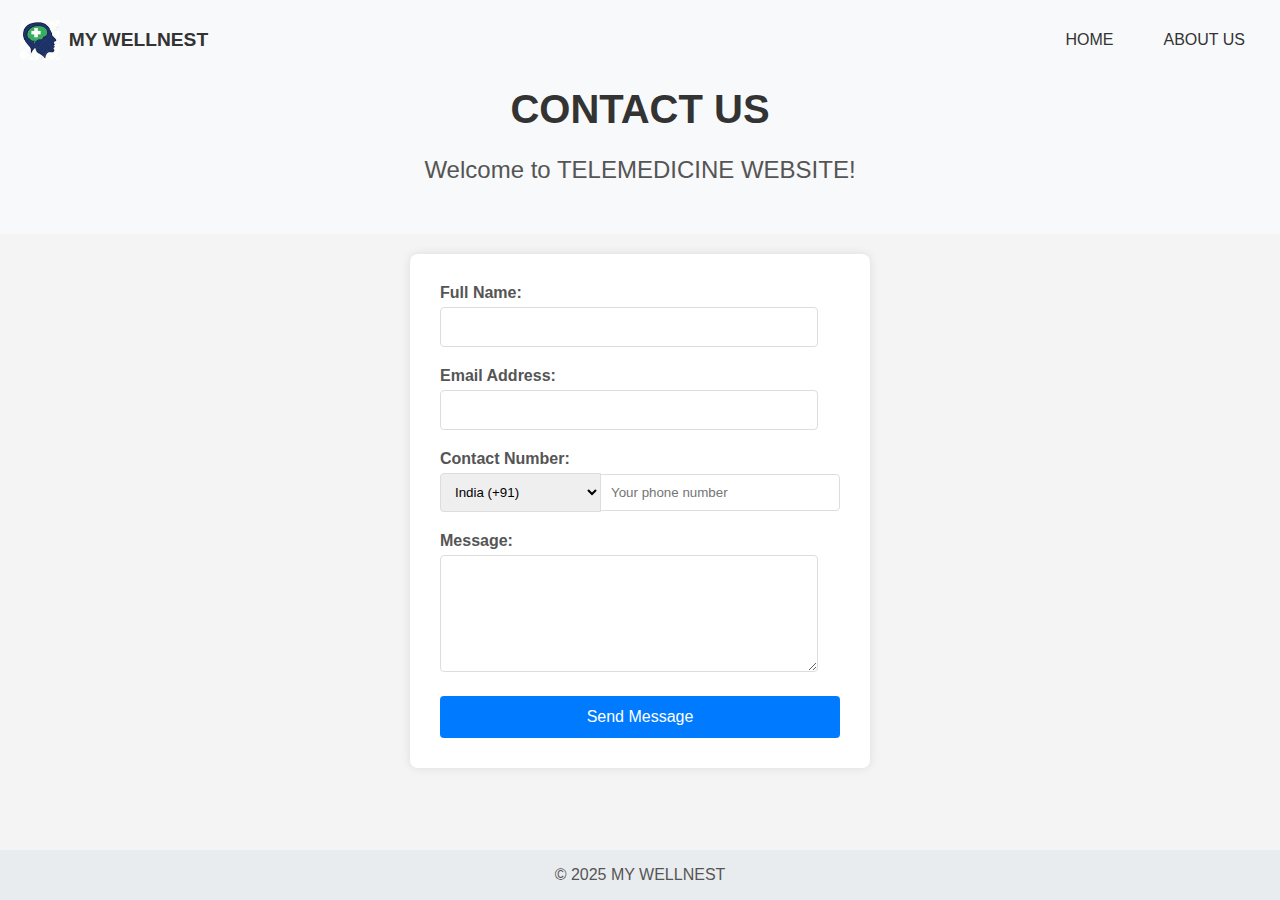
<file: contact-us.html>
<!DOCTYPE html>
<html lang="en">
<head>
    <meta charset="UTF-8">
    <meta name="viewport" content="width=device-width, initial-scale=1.0">
    <title>Contact Us</title>
    <style>
        body {
            font-family: sans-serif;
            margin: 0;
            padding: 0;
            background-color: #f4f4f4;
            color: #333;
        }

     
        header {
            background-color: #f8f9fa;
            padding: 20px;
        }

        .header-top {
            display: flex;
            justify-content: space-between;
            align-items: center;
            margin-bottom: 20px;
        }

        .logo {
            display: flex;
            align-items: center;
        }

        .logo img {
            height: 40px;
            margin-right: 10px;
        }

        .logo span {
            font-weight: bold;
            font-size: 1.2em;
        }

        .main-nav ul {
            list-style: none;
            padding: 0;
            margin: 0;
            display: flex;
        }

        .main-nav li {
            margin-left: 20px;
        }

        .main-nav a {
            text-decoration: none;
            color: #333;
            padding: 10px 15px;
            border-radius: 5px;
        }

        .main-nav a:hover,
        .main-nav a.active {
            background-color: #5cb85c;
            color: white;
        }

        .contact-heading {
            font-size: 2.5em;
            text-align: center;
        }

        .breadcrumb {
            text-align: right;
            color: #777;
            font-size: 0.9em;
            margin-bottom: 15px;
        }

        .breadcrumb a {
            color: #007bff;
            text-decoration: none;
        }

        .welcome-text {
            font-size: 1.5em;
            color: #555;
            margin-bottom: 30px;
        }

      
        .contact-container {
            background-color: #fff;
            padding: 30px;
            border-radius: 8px;
            box-shadow: 0 0 10px rgba(0, 0, 0, 0.1);
            width: 400px;
            margin: 20px auto 20px;
        }

        h1 {
            text-align: center;
            margin-bottom: 20px;
            color: #333;
        }

        .form-group {
            margin-bottom: 20px;
        }

        label {
            display: block;
            margin-bottom: 5px;
            color: #555;
            font-weight: bold;
        }

        input[type="text"],
        input[type="email"],
        textarea {
            width: calc(100% - 22px);
            padding: 10px;
            border: 1px solid #ddd;
            border-radius: 4px;
            box-sizing: border-box;
            font-size: 16px;
        }

        textarea {
            resize: vertical;
            min-height: 100px;
        }

        button[type="submit"] {
            background-color: #007bff;
            color: white;
            padding: 12px 20px;
            border: none;
            border-radius: 4px;
            cursor: pointer;
            font-size: 16px;
            width: 100%;
            transition: background-color 0.3s ease;
        }

        button[type="submit"]:hover {
            background-color: #0056b3;
        }

        .phone-container {
            display: flex;
            align-items: center;
        }

        #countryCode {
            padding: 10px;
            border: 1px solid #ddd;
            border-radius: 4px 0 0 4px;
            margin-right: -1px;
        }

        #phone {
            padding: 10px;
            border: 1px solid #ddd;
            border-radius: 0 4px 4px 0;
            flex-grow: 1;
        }

        footer {
            text-align: center;
            background-color: #e9ecef;
            color: #555;
            position: fixed;
            bottom: 0;
            width: 100%;
        }

      
        .flash-messages-container {
            position: fixed;
            top: 20px;
            left: 50%;
            transform: translateX(-50%);
            z-index: 1000;
            width: 80%;
            max-width: 600px;
        }

        .flash-message {
            padding: 15px;
            margin-bottom: 10px;
            border-radius: 5px;
            opacity: 0.95;
            display: flex;
            justify-content: space-between;
            align-items: center;
        }

        .flash-message.success {
            background-color: #d4edda;
            color: #155724;
            border: 1px solid #c3e6cb;
        }

        .flash-message.error {
            background-color: #f8d7da;
            color: #721c24;
            border: 1px solid #f5c6cb;
        }

        .flash-message button {
            background: none;
            border: none;
            color: inherit;
            font-size: 1.2em;
            cursor: pointer;
            margin-left: 10px;
        }
    </style>
</head>
<body>
    <header>
        <div class="header-top">
            <div class="logo">
                <img src="images/Mental-Health-Logo-final.jpg" alt="MY WELLNEST">
                <span>MY WELLNEST</span>
            </div>
            <nav class="main-nav">
                <ul>
                    <li><a href="index.html">HOME</a></li>
                    <li><a href="about.html">ABOUT US</a></li>
                </ul>
            </nav>
        </div>
        <h1 class="contact-heading">CONTACT US</h1>
            <center><p class="welcome-text">Welcome to TELEMEDICINE WEBSITE!</p></center>
    </header>

    <div class="flash-messages-container">
        </div>

    <div class="contact-container">
        <form id="contact-form">
            <div class="form-group">
                <label for="fullname">Full Name:</label>
                <input type="text" id="fullname" name="fullname" required>
            </div>
            <div class="form-group">
                <label for="email">Email Address:</label>
                <input type="email" id="email" name="email" required>
            </div>
            <div class="form-group">
                <label for="phone">Contact Number:</label>
                <div class="phone-container">
                    <select id="countryCode" name="countryCode">
                        <option data-countryCode="IN" value="+91" selected>India (+91)</option>
                        <option data-countryCode="US" value="+1">USA (+1)</option>
                        <option data-countryCode="GB" value="+44">UK (+44)</option>
                        <option data-countryCode="CA" value="+1">Canada (+1)</option>
                        <option data-countryCode="AU" value="+61">Australia (+61)</option>
                        <option data-countryCode="DE" value="+49">Germany (+49)</option>
                        <option data-countryCode="FR" value="+33">France (+33)</option>
                        <option data-countryCode="JP" value="+81">Japan (+81)</option>
                        <option data-countryCode="CN" value="+86">China (+86)</option>
                        <option data-countryCode="BR" value="+55">Brazil (+55)</option>
                        <option data-countryCode="ZA" value="+27">South Africa (+27)</option>
                        <option data-countryCode="NG" value="+234">Nigeria (+234)</option>
                        <option data-countryCode="EG" value="+20">Egypt (+20)</option>
                        <option data-countryCode="SA" value="+966">Saudi Arabia (+966)</option>
                        <option data-countryCode="MX" value="+52">Mexico (+52)</option>
                        <option data-countryCode="ID" value="+62">Indonesia (+62)</option>
                        <option data-countryCode="TR" value="+90">Turkey (+90)</option>
                        <option data-countryCode="RU" value="+7">Russia (+7)</option>
                        <option data-countryCode="PK" value="+92">Pakistan (+92)</option>
                        <option data-countryCode="BD" value="+880">Bangladesh (+880)</option>
                    </select>
                    <input type="tel" id="phone" name="phone" placeholder="Your phone number">
                </div>
            </div>
            <div class="form-group">
                <label for="message">Message:</label>
                <textarea id="message" name="message" rows="5" required></textarea>
            </div>
            <button type="submit">Send Message</button>
        </form>
    </div>

    <footer>
        <p>&copy; 2025 MY WELLNEST</p>
    </footer>

    <script>
        document.addEventListener('DOMContentLoaded', function() {
            const contactForm = document.getElementById('contact-form');
            const flashContainer = document.querySelector('.flash-messages-container');

            contactForm.addEventListener('submit', function(event) {
                event.preventDefault(); 
                const fullnameInput = document.getElementById('fullname');
                const emailInput = document.getElementById('email');
                const countryCodeSelect = document.getElementById('countryCode');
                const phoneInput = document.getElementById('phone');
                const messageInput = document.getElementById('message');

                const fullname = fullnameInput.value;
                const email = emailInput.value;
                const countryCode = countryCodeSelect.value;
                const phone = phoneInput.value;
                const message = messageInput.value;

                console.log('Full Name:', fullname);
                console.log('Email:', email);
                console.log('Country Code:', countryCode);
                console.log('Phone Number:', phone);
                console.log('Message:', message);

                const messageDiv = document.createElement('div');
                messageDiv.classList.add('flash-message', 'success');
                messageDiv.innerHTML = `<span>Your message has been sent successfully!</span> <button onclick="this.parentNode.remove()">×</button>`;
                flashContainer.appendChild(messageDiv);

                setTimeout(() => {
                    if (messageDiv.parentNode) {
                        messageDiv.remove();
                    }
                }, 5000);

                setTimeout(() => {
                    window.location.href = 'index.html'; 
                }, 2000);

              
            });
        });
    </script>
</body>
</html>
</file>
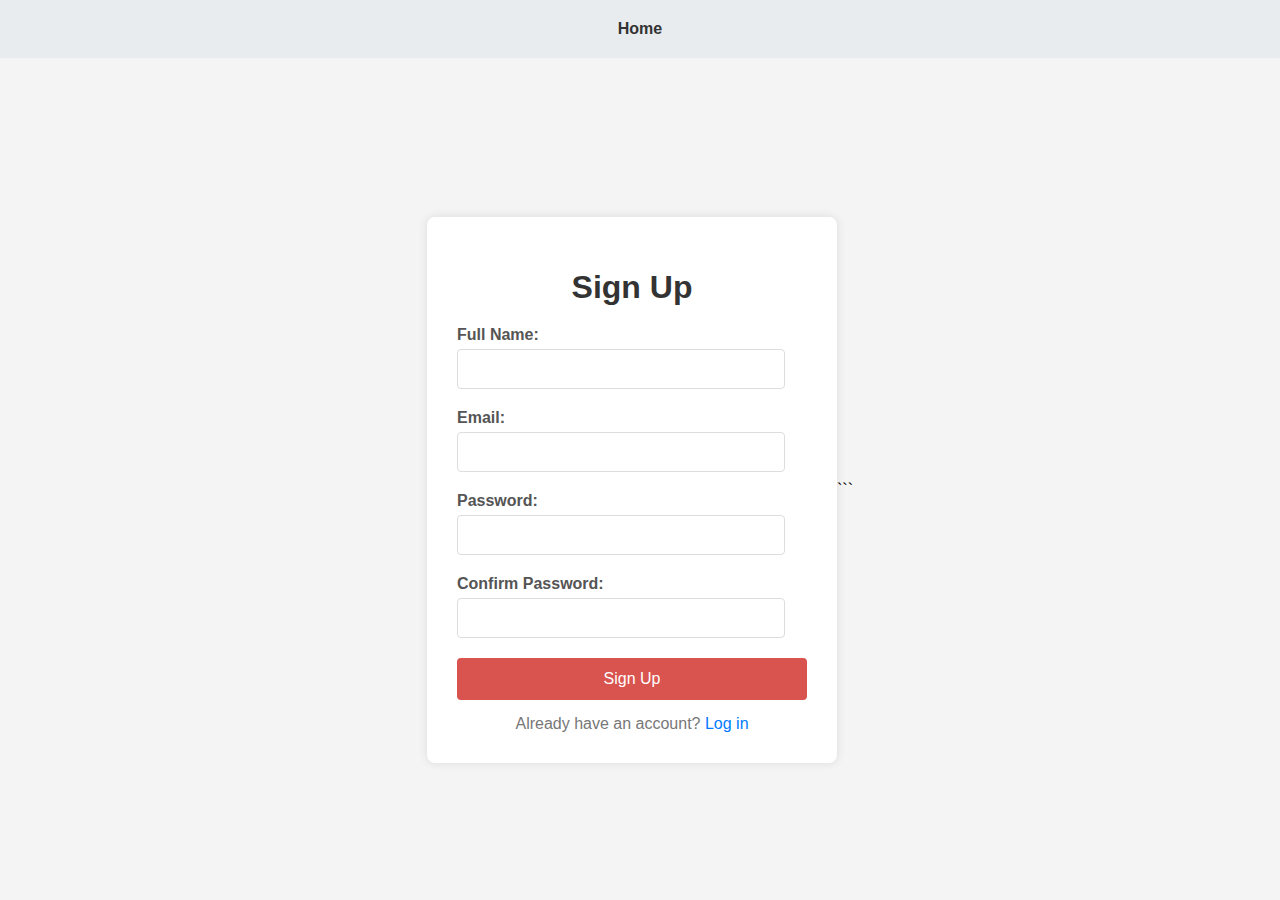
<file: signup.html>
<!DOCTYPE html>
<html lang="en">
<head>
    <meta charset="UTF-8">
    <meta name="viewport" content="width=device-width, initial-scale=1.0">
    <title>Sign Up</title>
    <style>
        body {
            font-family: sans-serif;
            background-color: #f4f4f4;
            display: flex;
            justify-content: center;
            align-items: center;
            min-height: 100vh;
            margin: 0;
            padding-top: 80px; /* Add padding to avoid overlap with nav */
            box-sizing: border-box; /* Include padding in height calculation */
        }

        .signup-container {
            background-color: #fff;
            padding: 30px;
            border-radius: 8px;
            box-shadow: 0 0 10px rgba(0, 0, 0, 0.1);
            width: 350px;
        }

        h1 {
            text-align: center;
            margin-bottom: 20px;
            color: #333;
        }

        .form-group {
            margin-bottom: 20px;
        }

        label {
            display: block;
            margin-bottom: 5px;
            color: #555;
            font-weight: bold;
        }

        input[type="text"],
        input[type="email"],
        input[type="password"] {
            width: calc(100% - 22px); /* Keep original calc if desired */
            /* OR width: 100%; box-sizing: border-box; */
            padding: 10px;
            border: 1px solid #ddd;
            border-radius: 4px;
            box-sizing: border-box;
            font-size: 16px;
        }

        .signup-button {
            background-color: #d9534f;
            color: white;
            padding: 12px 20px;
            border: none;
            border-radius: 4px;
            cursor: pointer;
            font-size: 16px;
            width: 100%;
            transition: background-color 0.3s ease;
        }

        .signup-button:hover {
            background-color: #c9302c;
        }

        .login-link {
            text-align: center;
            margin-top: 15px;
            color: #777;
        }

        .login-link a {
            color: #007bff;
            text-decoration: none;
        }

        .login-link a:hover {
            text-decoration: underline;
        }

        /* Basic navigation bar styles */
        nav {
            background-color: #e9ecef;
            padding: 10px 0;
            text-align: center;
            margin-bottom: 20px;
            width: 100%;
            position: fixed; /* Make nav fixed */
            top: 0;
            left: 0;
            z-index: 10; /* Ensure nav is above other content */
        }

        nav a {
            display: inline-block;
            color: #333;
            text-decoration: none;
            padding: 10px 20px;
            font-weight: bold;
        }

        nav a:hover {
            background-color: #d3d3d3;
        }

        /* Simple Alert/Error Message Styling (Optional, for signup page feedback) */
        .alert-message {
            padding: 10px;
            margin-bottom: 15px;
            border-radius: 4px;
            text-align: center;
        }
        .alert-error {
            background-color: #f8d7da;
            color: #721c24;
            border: 1px solid #f5c6cb;
        }
         .alert-success { /* Although we redirect on success */
            background-color: #d4edda;
            color: #155724;
            border: 1px solid #c3e6cb;
        }

    </style>
</head>
<body>
    <nav>
        <a href="index.html"><span>Home</span></a>
        </nav>

    <div class="signup-container">
        <h1>Sign Up</h1>
        <div id="signup-message" class="alert-message" style="display: none;"></div> <form id="signup-form">
            <div class="form-group">
                <label for="fullname">Full Name:</label>
                <input type="text" id="fullname" name="fullname" required>
            </div>
            <div class="form-group">
                <label for="email">Email:</label>
                <input type="email" id="email" name="email" required>
            </div>
            <div class="form-group">
                <label for="password">Password:</label>
                <input type="password" id="password" name="password" required>
            </div>
            <div class="form-group">
                <label for="confirm-password">Confirm Password:</label>
                <input type="password" id="confirm-password" name="confirm-password" required>
            </div>
            <button type="submit" class="signup-button">Sign Up</button>
            <div class="login-link">
                Already have an account? <a href="login.html">Log in</a>
            </div>
        </form>
    </div>

    <script>
        document.addEventListener('DOMContentLoaded', function() {
            const signupForm = document.getElementById('signup-form');
            const passwordInput = document.getElementById('password');
            const confirmPasswordInput = document.getElementById('confirm-password');
            const emailInput = document.getElementById('email');
            const fullnameInput = document.getElementById('fullname'); // Get fullname input
            const messageDiv = document.getElementById('signup-message');

            // --- Helper function to get users from localStorage ---
            function getUsersFromStorage() {
                const usersJson = localStorage.getItem('demoUsers');
                try {
                    return usersJson ? JSON.parse(usersJson) : {}; // Return parsed object or empty object
                } catch (e) {
                    console.error("Error parsing users from localStorage:", e);
                    return {}; // Return empty object on error
                }
            }

            // --- Helper function to save users to localStorage ---
            function saveUsersToStorage(users) {
                localStorage.setItem('demoUsers', JSON.stringify(users));
            }


            signupForm.addEventListener('submit', function(event) {
                event.preventDefault();
                messageDiv.style.display = 'none';
                messageDiv.className = 'alert-message';

                const email = emailInput.value.trim(); // Trim whitespace
                const password = passwordInput.value; // Don't trim password
                const confirmPassword = confirmPasswordInput.value;
                const fullname = fullnameInput.value.trim();

                // Basic Validation
                if (!fullname || !email || !password || !confirmPassword) {
                    messageDiv.textContent = "Please fill in all fields.";
                    messageDiv.classList.add('alert-error');
                    messageDiv.style.display = 'block';
                    return;
                }
                // Basic email format check (optional but good)
                if (!/\S+@\S+\.\S+/.test(email)) {
                     messageDiv.textContent = "Please enter a valid email address.";
                     messageDiv.classList.add('alert-error');
                     messageDiv.style.display = 'block';
                     return;
                }

                if (password !== confirmPassword) {
                    messageDiv.textContent = "Passwords do not match!";
                    messageDiv.classList.add('alert-error');
                    messageDiv.style.display = 'block';
                    confirmPasswordInput.focus();
                    return;
                }

                // --- "Register" User in localStorage (INSECURE DEMO) ---
                const users = getUsersFromStorage();

                if (users[email]) {
                    // Check if email already exists
                    messageDiv.textContent = "Email address already registered.";
                    messageDiv.classList.add('alert-error');
                    messageDiv.style.display = 'block';
                    emailInput.focus();
                    return;
                } else {
                    // Add the new user (Storing password directly is INSECURE!)
                    users[email] = {
                        password: password, // <-- INSECURE STORAGE
                        fullname: fullname
                    };
                    saveUsersToStorage(users);
                    console.log('User registered in localStorage (INSECURE DEMO):', email);

                    // --- Store temporary data for redirection flash message & prefill ---
                    sessionStorage.setItem('signupStatus', 'success');
                    sessionStorage.setItem('signupEmail', email);
                    // DO NOT store password in sessionStorage anymore for prefill - it's bad practice
                    // Let the user re-type it on the login page.

                    // --- Redirect to login page ---
                    window.location.href = 'login.html';
                }
            });
        });
    </script>
    ```

</body>
</html>
</file>
